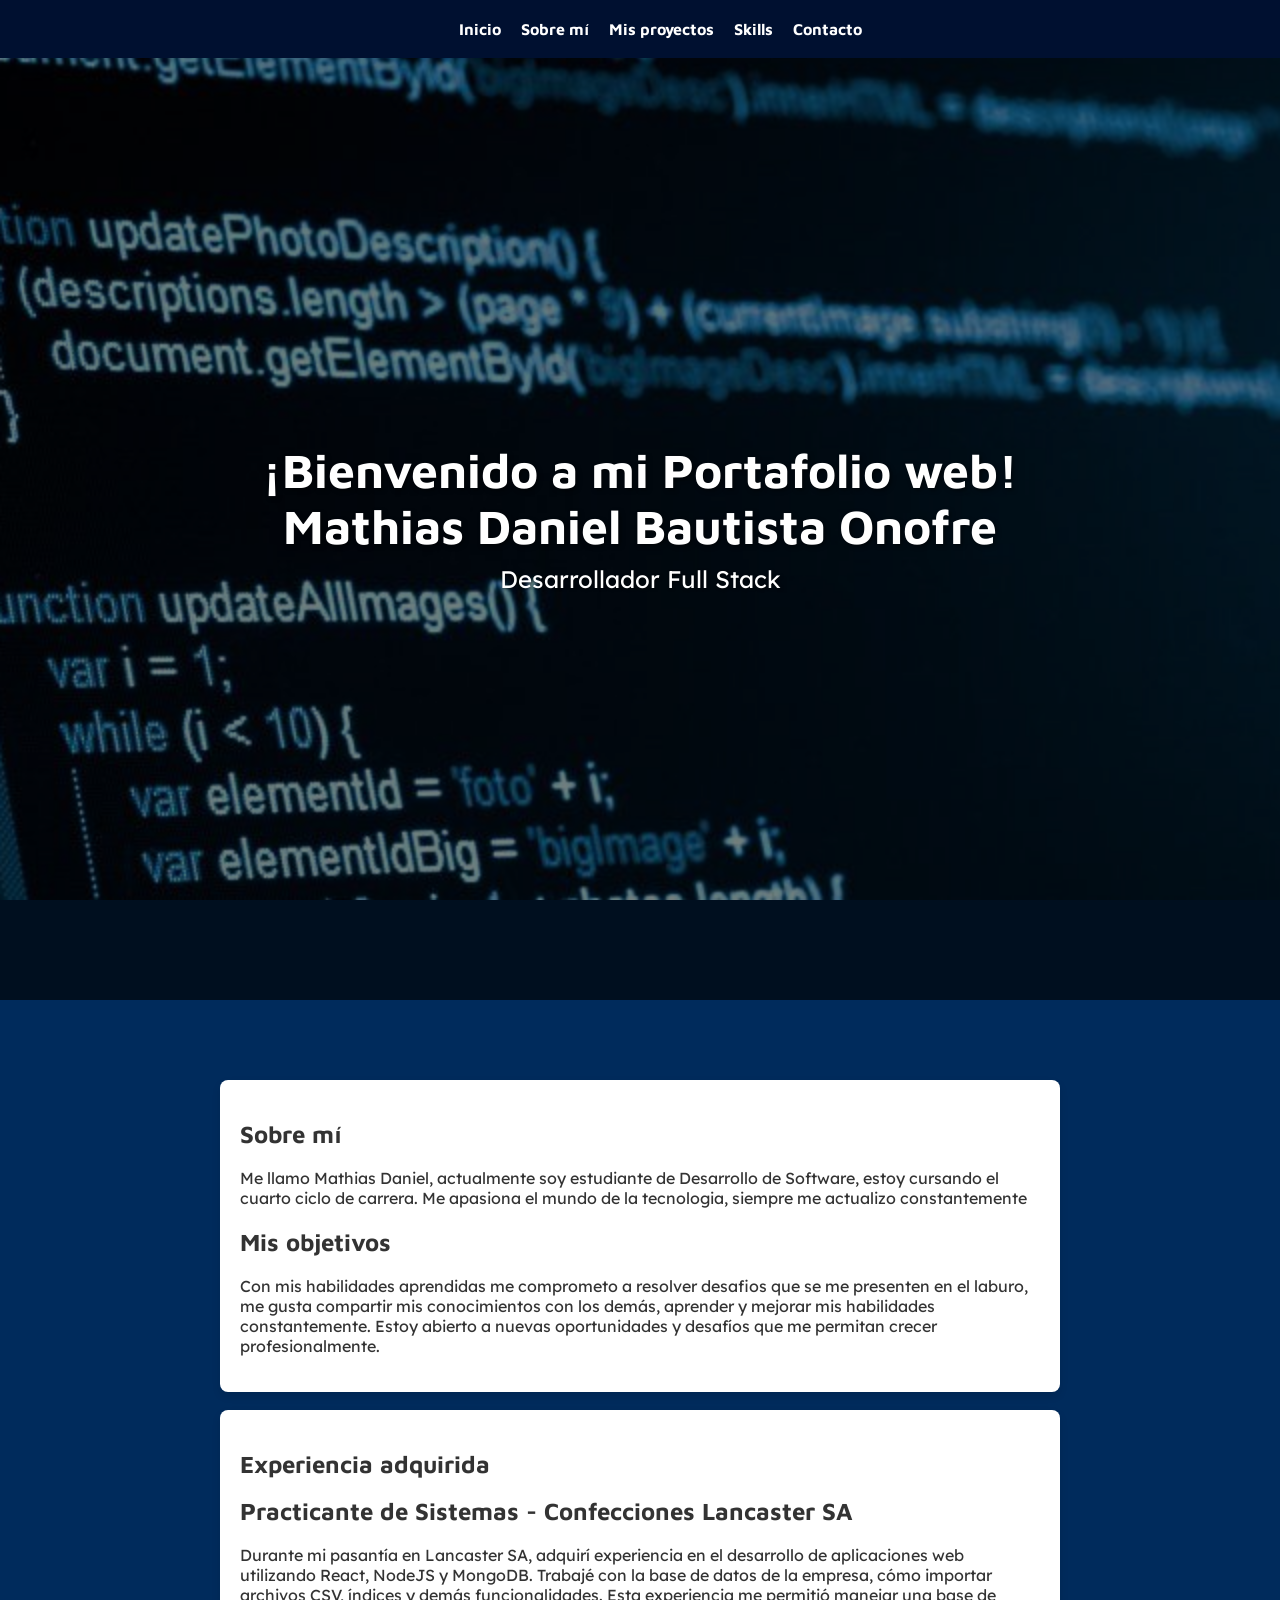
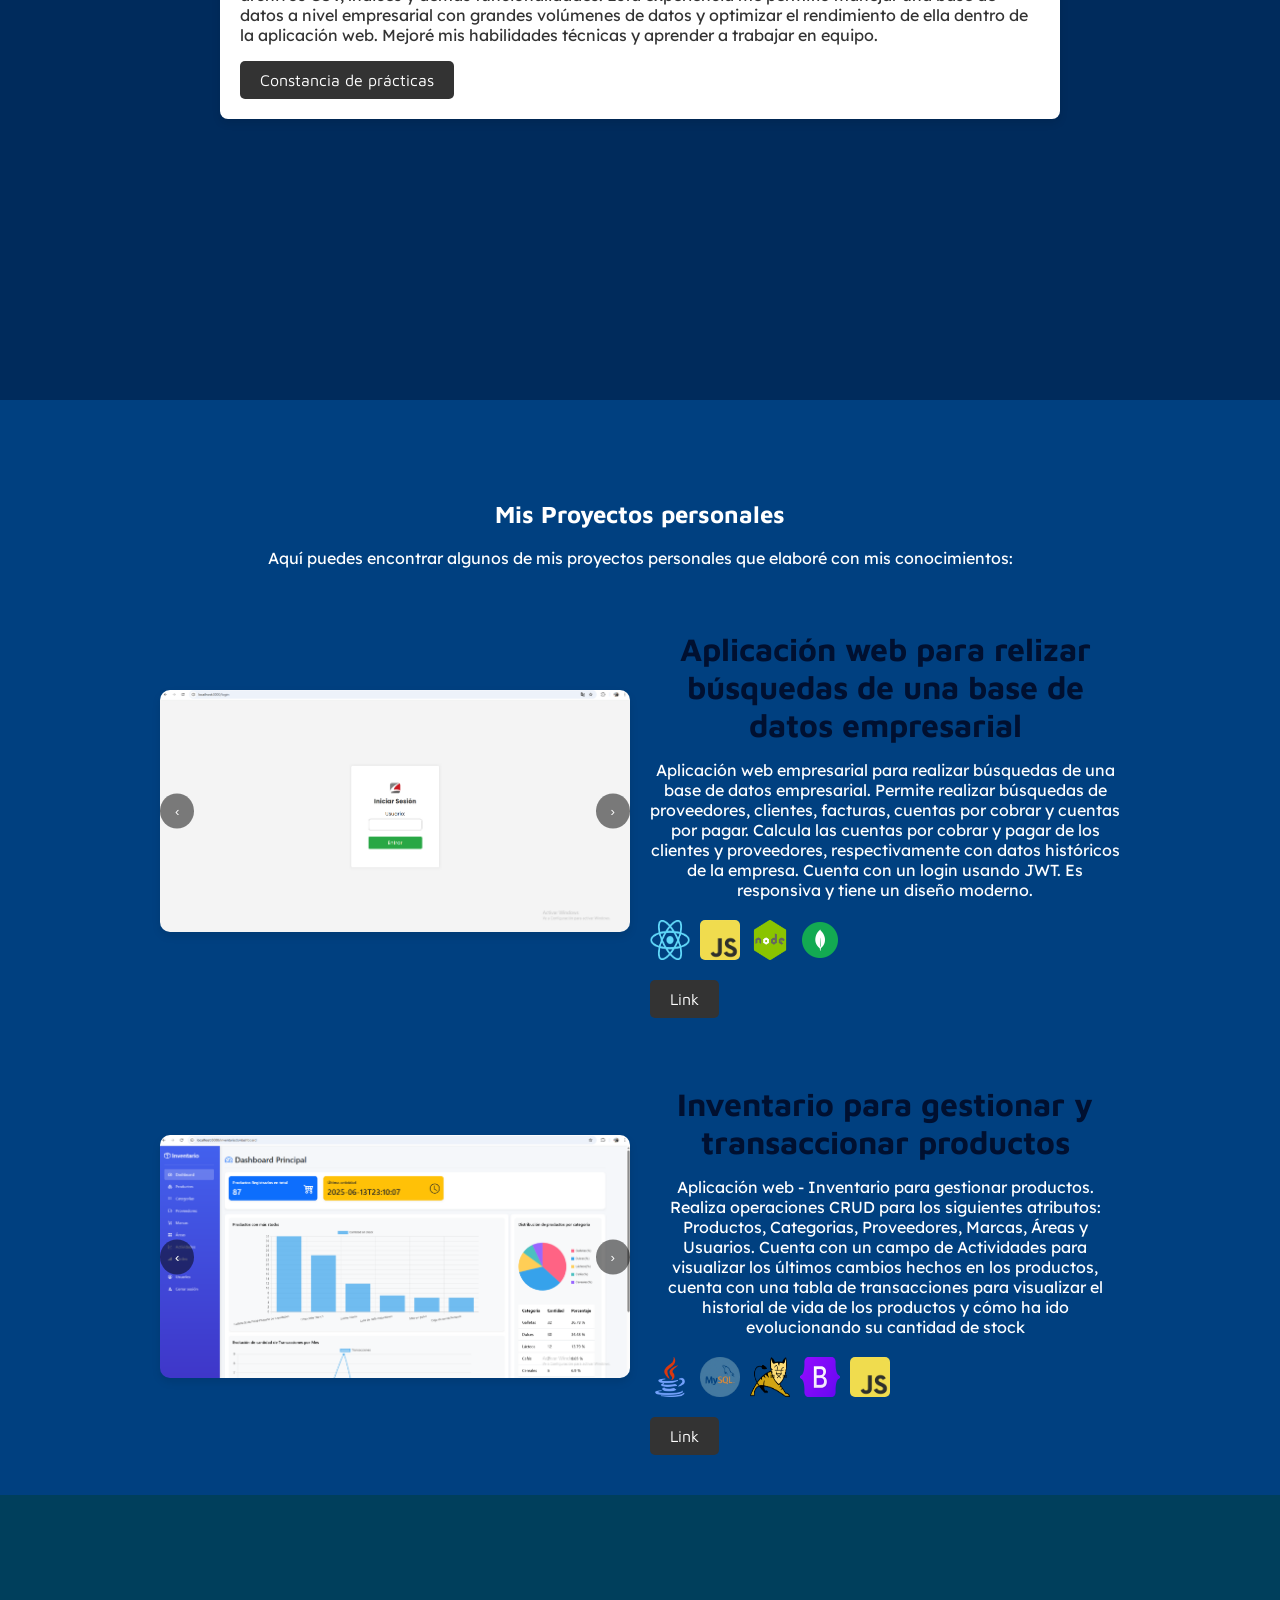
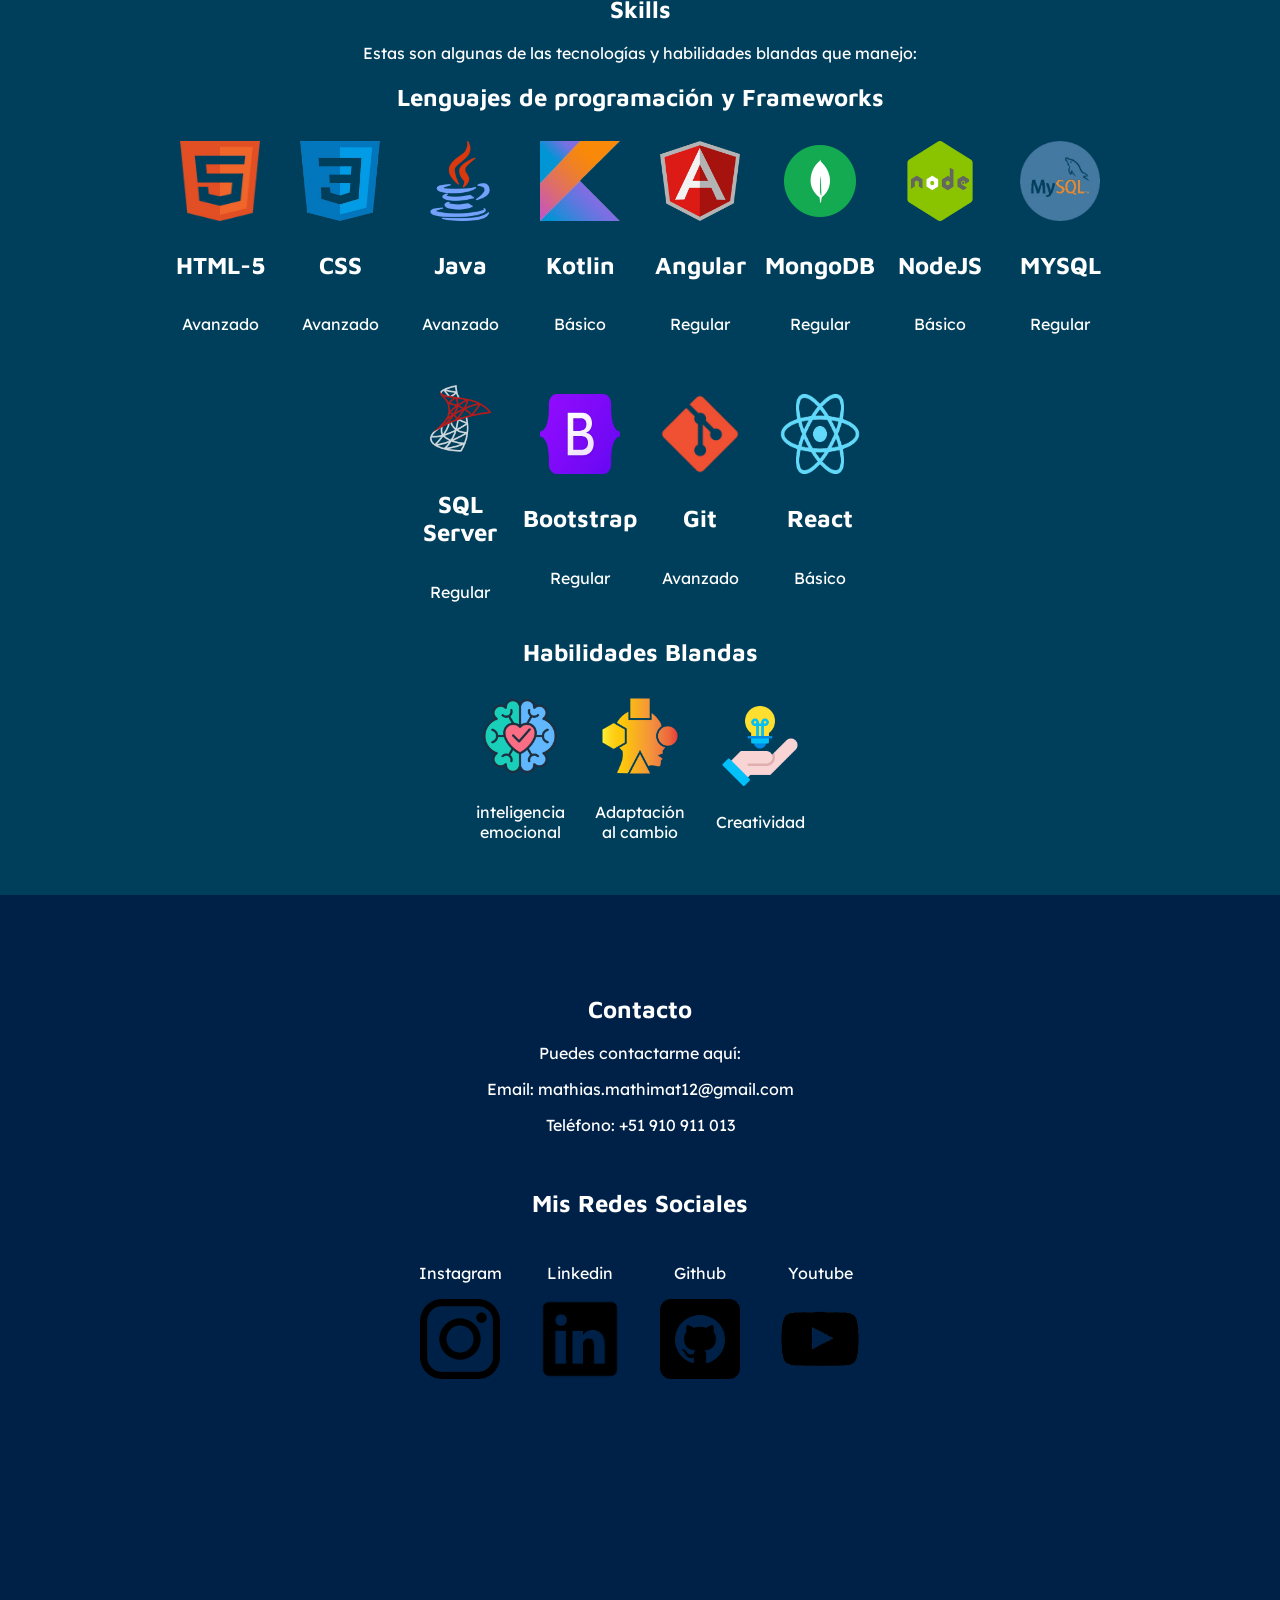
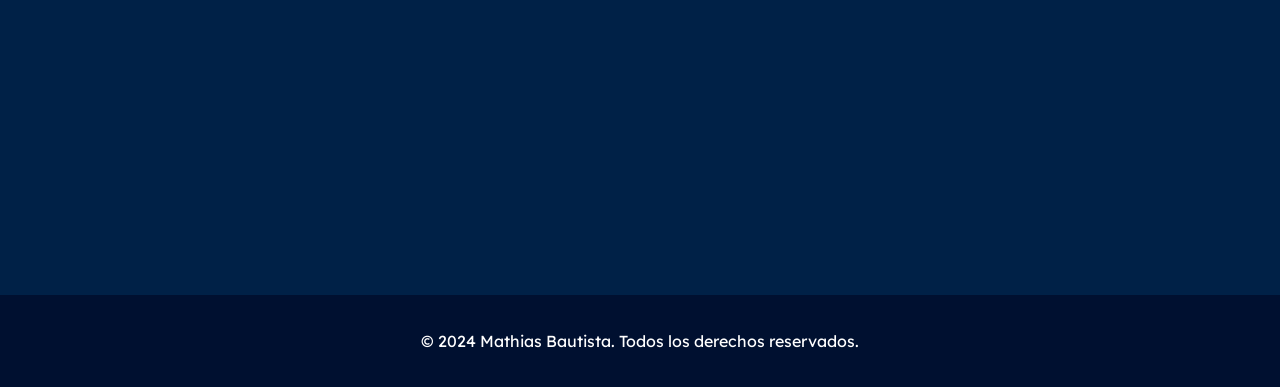
<file: index.html>
<!DOCTYPE html>
<html lang="es">
  <head>
    <meta charset="UTF-8" />
    <meta name="viewport" content="width=device-width, initial-scale=1.0" />
    <title>Mi Portafolio Web</title>
    <link rel="stylesheet" href="style.css" />
    <link rel="preconnect" href="https://fonts.googleapis.com" />
    <link rel="preconnect" href="https://fonts.gstatic.com" crossorigin />
    <link
      href="https://fonts.googleapis.com/css2?family=Bree+Serif&family=Lexend:wght@100..900&family=Maven+Pro:wght@400..900&display=swap"
      rel="stylesheet"
    />
    <link rel="icon" type="image/png" href="images/portafolio.png" />
  </head>
  <body>
    <header>
      <nav>
        <a href="#inicio">Inicio</a>
        <a href="#sobre-mi">Sobre mí</a>
        <a href="#proyectos">Mis proyectos</a>
        <a href="#skills">Skills</a>
        <a href="#contacto">Contacto</a>
      </nav>
    </header>

    <section id="inicio">
      <div class="section-container">
        <h1>¡Bienvenido a mi Portafolio web!</h1>
        <h1>Mathias Daniel Bautista Onofre</h1>
        <p>Desarrollador Full Stack</p>
      </div>
    </section>

    <section id="sobre-mi">
      <div class="section-container">
        <div class="Caja1">
          <h2>Sobre mí</h2>
          <p>
            Me llamo Mathias Daniel, actualmente soy estudiante de Desarrollo de
            Software, estoy cursando el cuarto ciclo de carrera. Me apasiona el mundo de la
            tecnologia, siempre me actualizo constantemente
          </p>
          <h2>Mis objetivos</h2>
          <p>
            Con mis habilidades aprendidas me comprometo a resolver desafios que
            se me presenten en el laburo, me gusta compartir mis conocimientos con los 
            demás, aprender y mejorar mis habilidades constantemente. Estoy abierto a nuevas
            oportunidades y desafíos que me permitan crecer profesionalmente.
          </p>
        </div>
      </div>
      <br />
      <div class="section-container">
        <div class="Caja1">
          <h2>Experiencia adquirida</h2>
          <h2>Practicante de Sistemas - Confecciones Lancaster SA</h2>
          <p>
            Durante mi pasantía en Lancaster SA, adquirí experiencia en el
            desarrollo de aplicaciones web utilizando React, NodeJS y MongoDB. Trabajé 
            con la base de datos de la empresa, cómo importar archivos CSV, 
            índices y demás funcionalidades. Esta experiencia me permitió manejar 
            una base de datos a nivel empresarial con grandes volúmenes
            de datos y optimizar el rendimiento de ella dentro de la aplicación web.
            Mejoré mis habilidades técnicas y aprender a trabajar en equipo.
          </p>
          <div class="buttons">
              <a
                href="https://drive.google.com/file/d/18wakF-Fz5Os4qCxeTPctv4v8X3FvSiM_/view?usp=sharing"
                class="repo-button"
                target="_blank"
                >Constancia de prácticas</a
              >
            </div>
        </div>
      </div>
    </section>

    <section id="proyectos">
      <div class="section-container">
        <h2>Mis Proyectos personales</h2>
        <p>
          Aquí puedes encontrar algunos de mis proyectos personales que elaboré
          con mis conocimientos:
        </p>

        <div class="container">
          <div class="carousel-section">
            <div class="carousel-images">
              <img src="images/lan1.png" alt="Imagen 1" />
              <img src="images/lan2.png" alt="Imagen 2" />
              <img src="images/lan3.png" alt="Imagen 3" />
            </div>
            <div class="carousel-controls">
              <button id="prev">‹</button>
              <button id="next">›</button>
            </div>
          </div>
          <div class="content-section">
            <h1>Aplicación web para relizar búsquedas de una base de datos empresarial</h1>
            <p>
              Aplicación web empresarial para realizar búsquedas de una base de datos empresarial.
              Permite realizar búsquedas de proveedores, clientes, facturas, cuentas por cobrar y cuentas por pagar.
              Calcula las cuentas por cobrar y pagar de los clientes y proveedores, respectivamente con datos históricos de la empresa.
              Cuenta con un login usando JWT. Es responsiva y tiene un diseño moderno.
            </p>
            <div class="tech-icons">
              <img src="images/react.png" alt="React" />
              <img
                src="images/javascript.png"
                alt="JavaScript"
                style="border-radius: 5px"
              />
              <img src="images/nodejs.png" alt="NodeJS" />
              <img src="images/mongo.png" alt="MongoDB" />
            </div>
            <div class="buttons">
              <a
                href="https://github.com/MathiMat512/Club_Polaris"
                class="repo-button"
                target="_blank"
                >Link</a
              >
            </div>
          </div>
        </div>

        <div class="container">
          <div class="carousel-section">
            <div class="carousel-images">
              <img src="images/inven1.png" alt="Imagen 1" />
              <img src="images/inven2.png" alt="Imagen 2" />
              <img src="images/inven3.png" alt="Imagen 2" />
              <img src="images/inven4.png" alt="Imagen 2" />
              <img src="images/inven5.png" alt="Imagen 2" />
            </div>
            <div class="carousel-controls">
              <button id="prev1">‹</button>
              <button id="next1">›</button>
            </div>
          </div>
          <div class="content-section">
            <h1>Inventario para gestionar y transaccionar productos</h1>
            <p>
              Aplicación web - Inventario para gestionar productos. Realiza
              operaciones CRUD para los siguientes atributos: Productos,
              Categorias, Proveedores, Marcas, Áreas y Usuarios. Cuenta con un
              campo de Actividades para visualizar los últimos cambios hechos en
              los productos, cuenta con una tabla de transacciones para
              visualizar el historial de vida de los productos y cómo ha ido
              evolucionando su cantidad de stock
            </p>
            <div class="tech-icons">
              <img src="images/java.png" alt="Java" />
              <img src="images/mysql.png" alt="MySQL" />
              <img src="images/tomcat.png" alt="tomcat" />
              <img src="images/Bootstrap_logo.svg.png" alt="Bootstrap" />
              <img
                src="images/javascript.png"
                alt="JavaScript"
                style="border-radius: 5px"
              />
            </div>
            <div class="buttons">
              <a
                href="https://www.youtube.com/watch?v=9Un-U8q6yE0&list=LL&index=5"
                class="repo-button"
                target="_blank"
                >Link</a
              >
            </div>
          </div>
        </div>
      </div>
    </section>

    <section id="skills">
      <div class="section-container">
        <h2>Skills</h2>
        <p>
          Estas son algunas de las tecnologías y habilidades blandas que manejo:
        </p>
        <h2>Lenguajes de programación y Frameworks</h2>
        <div class="skills-container">
          <div class="skill">
            <img src="images//html-5.png" alt="HTML Icon" class="skill-icon" />
            <h2>HTML-5</h2>
            <p>Avanzado</p>
          </div>
          <div class="skill">
            <img src="images/css-3.png" alt="CSS Icon" class="skill-icon" />
            <h2>CSS</h2>
            <p>Avanzado</p>
          </div>
          <div class="skill">
            <img
              src="images/java.png"
              alt="JavaScript Icon"
              class="skill-icon"
            />
            <h2>Java</h2>
            <p>Avanzado</p>
          </div>
          <div class="skill">
            <img
              src="images/kotlin.png"
              alt="JavaScript Icon"
              class="skill-icon"
            />
            <h2>Kotlin</h2>
            <p>Básico</p>
          </div>
          <div class="skill">
            <img
              src="images/angular.png"
              alt="JavaScript Icon"
              class="skill-icon"
            />
            <h2>Angular</h2>
            <p>Regular</p>
          </div>
          <div class="skill">
            <img src="images/mongo.png" class="skill-icon" alt="" />
            <h2>MongoDB</h2>
            <p>Regular</p>
          </div>
          <div class="skill">
            <img src="images/nodejs.png" class="skill-icon" alt="" />
            <h2>NodeJS</h2>
            <p>Básico</p>
          </div>
          <div class="skill">
            <img
              src="images/mysql.png"
              class="skill-icon"
              alt=""
            />
            <h2>MYSQL</h2>
            <p>Regular</p>
          </div>
        </div>
        <div class="skills-container">
          <div class="skill">
            <img
              src="images/microsoft-sql-server.png"
              class="skill-icon"
              alt=""
            />
            <h2>SQL Server</h2>
            <p>Regular</p>
          </div>
          <div class="skill">
            <img
              src="images/Bootstrap_logo.svg.png"
              class="skill-icon"
              alt=""
            />
            <h2>Bootstrap</h2>
            <p>Regular</p>
          </div>
          <div class="skill">
            <img
              src="images/git.png"
              class="skill-icon"
              alt=""
            />
            <h2>Git</h2>
            <p>Avanzado</p>
          </div>
          <div class="skill">
            <img
              src="images/react.png"
              class="skill-icon"
              alt=""
            />
            <h2>React</h2>
            <p>Básico</p>
          </div>
        </div>
        <h2>Habilidades Blandas</h2>
        <div class="skills-container">
          <div class="skill">
            <img
              src="images/inteligencia-emocional.png"
              class="skill-icon"
              alt=""
            />
            <p>inteligencia emocional</p>
          </div>
          <div class="skill">
            <img src="images/adaptacion.png" class="skill-icon" alt="" />
            <p>Adaptación al cambio</p>
          </div>
          <div class="skill">
            <img src="images/idea.png" class="skill-icon" alt="" />
            <p>Creatividad</p>
          </div>
        </div>
      </div>
    </section>

    <section id="contacto">
      <div class="section-container">
        <h2>Contacto</h2>
        <p>Puedes contactarme aquí:</p>
        <p>Email: mathias.mathimat12@gmail.com</p>
        <p>Teléfono: +51 910 911 013</p>
      </div>
      <br />
      <div class="section-container">
        <h2>Mis Redes Sociales</h2>
        <div class="skills-container">
          <div class="skill">
            <p>Instagram</p>
            <a href="https://www.instagram.com/daniveloper/" target="_blank">
              <img
                src="images/logotipo-de-instagram.png"
                class="skill-icon"
                alt=""
              />
            </a>
          </div>
          <div class="skill">
            <p>Linkedin</p>
            <a href="https://www.linkedin.com/in/mathias-bautista-onofre-774751302/" target="_blank">
              <img src="images/linkedin.png" class="skill-icon" alt="" />
            </a>
          </div>
          <div class="skill">
            <p>Github</p>
            <a href="https://github.com/MathiMat512" target="_blank">
              <img src="images/github.png" class="skill-icon" alt="" />
            </a>
          </div>
          <div class="skill">
            <p>Youtube</p>
            <a
              href="https://www.youtube.com/@mathiasbautistaonofre8896/videos"
              target="_blank"
            >
              <img src="images/youtube.png" class="skill-icon" alt="" />
            </a>
          </div>
        </div>
      </div>
    </section>

    <footer>
      <p>© 2024 Mathias Bautista. Todos los derechos reservados.</p>
    </footer>
    <script src="script.js"></script>
  </body>
</html>
</file>
<file: style.css>
body {
    font-family: Arial, sans-serif;
    margin: 0;
    padding: 0;
    color: #fff;
    background-color: #001f3f;
  }
  
  header {
    background-color: #001030;
    padding: 20px;
    position: fixed;
    width: 100%;
    z-index: 1000;
    top: 0;
    left: 0;
  }
  
  nav {
    display: flex;
    justify-content: center;
    gap: 20px;
  }
  
  nav a {
    text-decoration: none;
    color: #fff;
    font-weight: bold;
    transition: color 0.3s ease;
    font-family: "Maven Pro", serif;
  }
  
  nav a:hover {
    color: #1e90ff;
  }
  
  section {
    padding: 80px 20px 20px;
    min-height: 100vh;
  }
  
  .section-container {
    max-width: 1000px;
    margin: 0 auto;
    text-align: center;
    font-family: "Maven Pro", serif;
  }

  .section-container2 {
    max-width: 1000px;
    margin: 0 auto;
    text-align: center;
    font-family: "Maven Pro", serif;
    display: flex;
  }
  
  #inicio {
    position: relative; /* Necesario para la imagen de fondo */
    background-image: url('images/fondo1.jpg'); /* Añadimos la imagen de fondo */
    background-size: cover; /* La imagen cubre toda la sección */
    background-position: center; /* Centra la imagen */
    background-attachment: fixed; /* Hace que la imagen de fondo se quede fija al hacer scroll */
    height: 100vh; /* Ocupa toda la altura de la ventana */
    display: flex;
    justify-content: center;
    align-items: center;
    text-align: center; /* Asegura que el texto se centre */
}

#inicio::before {
    content: ''; /* Crea un pseudo-elemento para la capa oscura */
    position: absolute;
    top: 0;
    left: 0;
    width: 100%;
    height: 100%;
    background-color: rgba(0, 0, 0, 0.5); /* Oscurece la imagen de fondo */
    z-index: 0; /* Pone la capa oscura detrás del contenido */
}

#inicio .section-container {
    z-index: 1; /* Asegura que el texto esté sobre la imagen */
    color: #fff; /* Asegura que el texto sea blanco y legible */
}

#inicio h1 {
    font-size: 3em;
    margin: 0;
    padding: 0;
    text-shadow: 2px 2px 4px rgba(0, 0, 0, 0.5); /* Añade sombra al texto para mejorar la legibilidad */
}

#inicio p {
    font-size: 1.5em;
    margin-top: 10px;
    text-shadow: 1px 1px 3px rgba(0, 0, 0, 0.5); /* Añade sombra al texto para mejorar la legibilidad */
}

  
  .Caja1 {
    background-color: white; /* Fondo blanco */
    color: #333; /* Color de texto oscuro para buen contraste */
    padding: 20px; /* Espaciado interno para que el texto no quede pegado al borde */
    border-radius: 8px; /* Bordes redondeados para un diseño más suave */
    box-shadow: 0 4px 8px rgba(0, 0, 0, 0.1); /* Sombra sutil para darle profundidad */
    max-width: 800px; /* Máximo ancho para evitar que se estire demasiado */
    margin: 0 auto; /* Centra la caja en la pantalla */
    text-align: left;
}

h2 {
    font-family: "Maven Pro", serif;
}

p {
    font-family: "Lexend", serif;
}


#skills {
  padding: 80px 20px 20px;
  min-height: 100vh;
  background-color: #f4f4f4;
}

.skills-container {
  display: flex;
  justify-content: center;
  gap: 20px;
  flex-wrap: wrap; /* Esto permite que los elementos se acomoden cuando no hay suficiente espacio */
  margin-top: 30px;
}

.skill {
  display: flex;
  flex-direction: column;
  align-items: center;
  justify-content: center;
  width: 100px; /* Puedes ajustar el tamaño de cada div */
  text-align: center;
}

.skill-icon {
  width: 80px; /* Ajusta el tamaño del icono */
  height: 80px; /* Mantiene la proporción del icono */
  margin-bottom: 10px;
}

.skill {
  font-size: 1em;
  margin: 0;
  color: #ffffff; /* Color para el texto */
  font-family: "Maven Pro", serif;
}

.container {
  display: flex;
  flex-wrap: wrap;
  justify-content: center;
  align-items: center;
  padding: 20px;
  gap: 20px;
}

.image-section {
  flex: 1;
  max-width: 600px;
}

.image-section img {
  width: 100%;
  border-radius: 10px;
  box-shadow: 0 4px 8px rgba(0, 0, 0, 0.1);
}

.content-section {
  flex: 1;
  max-width: 600px;
}

.content-section h1 {
  font-size: 2rem;
  color: #001030;
  margin-bottom: 10px;
}

.content-section p {
  font-size: 1rem;
  margin-bottom: 20px;
  color: #ffffff;
}

.tech-icons {
  display: flex;
  gap: 10px;
  margin-bottom: 20px;
}

.tech-icons img {
  width: 40px;
  height: 40px;
}

.buttons {
  display: flex;
  gap: 10px;
}

.buttons a {
  text-decoration: none;
  padding: 10px 20px;
  font-size: 1rem;
  border-radius: 5px;
  color: white;
  text-align: center;
}

.repo-button {
  background-color: #333;
}

.page-button {
  background-color: #0077b6;
}

@media (max-width: 768px) {
  .container {
    flex-direction: column;
    text-align: center;
  }

  .image-section,
  .content-section {
    max-width: 100%;
  }
}

.carousel-section {
  flex: 1;
  max-width: 600px;
  position: relative;
  overflow: hidden;
  border-radius: 10px;
  box-shadow: 0 4px 8px rgba(0, 0, 0, 0.1);
}

.carousel-images {
  display: flex;
  transition: transform 0.5s ease-in-out;
}

.carousel-images img {
  width: 100%;
  flex-shrink: 0;
}

.carousel-controls {
  position: absolute;
  top: 50%;
  width: 100%;
  display: flex;
  justify-content: space-between;
  transform: translateY(-50%);
}

.carousel-controls button {
  background-color: rgba(0, 0, 0, 0.5);
  border: none;
  color: white;
  padding: 10px 15px;
  cursor: pointer;
  border-radius: 50%;
}

.carousel-controls button:hover {
  background-color: rgba(0, 0, 0, 0.8);
}





  #sobre-mi {
    background-color: #002b5c;
  }
  
  #proyectos {
    background-color: #004080;
  }
  
  #skills {
    background-color: #003f5c;
  }
  
  #contacto {
    background-color: #002147;
  }
  
  footer {
    text-align: center;
    padding: 20px;
    background-color: #001030;
    color: #fff;
    position: relative;
  }

body {
    font-family: Arial, sans-serif;
    margin: 0;
    padding: 0;
    color: #fff;
    background-color: #001f3f;
  }
  
  header {
    background-color: #001030;
    padding: 20px;
    position: fixed;
    width: 100%;
    z-index: 1000;
    top: 0;
    left: 0;
  }
  
  nav {
    display: flex;
    justify-content: center;
    gap: 20px;
  }
  
  nav a {
    text-decoration: none;
    color: #fff;
    font-weight: bold;
    transition: color 0.3s ease;
    font-family: "Maven Pro", serif;
  }
  
  nav a:hover {
    color: #1e90ff;
  }
  
  section {
    padding: 80px 20px 20px;
    min-height: 100vh;
  }
  
  .section-container {
    max-width: 1000px;
    margin: 0 auto;
    text-align: center;
    font-family: "Maven Pro", serif;
  }

  .section-container2 {
    max-width: 1000px;
    margin: 0 auto;
    text-align: center;
    font-family: "Maven Pro", serif;
    display: flex;
  }
  
  #inicio {
    position: relative; /* Necesario para la imagen de fondo */
    background-image: url('images/fondo1.jpg'); /* Añadimos la imagen de fondo */
    background-size: cover; /* La imagen cubre toda la sección */
    background-position: center; /* Centra la imagen */
    background-attachment: fixed; /* Hace que la imagen de fondo se quede fija al hacer scroll */
    height: 100vh; /* Ocupa toda la altura de la ventana */
    display: flex;
    justify-content: center;
    align-items: center;
    text-align: center; /* Asegura que el texto se centre */
}

#inicio::before {
    content: ''; /* Crea un pseudo-elemento para la capa oscura */
    position: absolute;
    top: 0;
    left: 0;
    width: 100%;
    height: 100%;
    background-color: rgba(0, 0, 0, 0.5); /* Oscurece la imagen de fondo */
    z-index: 0; /* Pone la capa oscura detrás del contenido */
}

#inicio .section-container {
    z-index: 1; /* Asegura que el texto esté sobre la imagen */
    color: #fff; /* Asegura que el texto sea blanco y legible */
}

#inicio h1 {
    font-size: 3em;
    margin: 0;
    padding: 0;
    text-shadow: 2px 2px 4px rgba(0, 0, 0, 0.5); /* Añade sombra al texto para mejorar la legibilidad */
}

#inicio p {
    font-size: 1.5em;
    margin-top: 10px;
    text-shadow: 1px 1px 3px rgba(0, 0, 0, 0.5); /* Añade sombra al texto para mejorar la legibilidad */
}

  
  .Caja1 {
    background-color: white; /* Fondo blanco */
    color: #333; /* Color de texto oscuro para buen contraste */
    padding: 20px; /* Espaciado interno para que el texto no quede pegado al borde */
    border-radius: 8px; /* Bordes redondeados para un diseño más suave */
    box-shadow: 0 4px 8px rgba(0, 0, 0, 0.1); /* Sombra sutil para darle profundidad */
    max-width: 800px; /* Máximo ancho para evitar que se estire demasiado */
    margin: 0 auto; /* Centra la caja en la pantalla */
    text-align: left;
}

h2 {
    font-family: "Maven Pro", serif;
}

p {
    font-family: "Lexend", serif;
}


#skills {
  padding: 80px 20px 20px;
  min-height: 100vh;
  background-color: #f4f4f4;
}

.skills-container {
  display: flex;
  justify-content: center;
  gap: 20px;
  flex-wrap: wrap; /* Esto permite que los elementos se acomoden cuando no hay suficiente espacio */
  margin-top: 30px;
}

.skill {
  display: flex;
  flex-direction: column;
  align-items: center;
  justify-content: center;
  width: 100px; /* Puedes ajustar el tamaño de cada div */
  text-align: center;
}

.skill-icon {
  width: 80px; /* Ajusta el tamaño del icono */
  height: 80px; /* Mantiene la proporción del icono */
  margin-bottom: 10px;
}

.skill {
  font-size: 1em;
  margin: 0;
  color: #ffffff; /* Color para el texto */
  font-family: "Maven Pro", serif;
}

.container {
  display: flex;
  flex-wrap: wrap;
  justify-content: center;
  align-items: center;
  padding: 20px;
  gap: 20px;
}

.image-section {
  flex: 1;
  max-width: 600px;
}

.image-section img {
  width: 100%;
  border-radius: 10px;
  box-shadow: 0 4px 8px rgba(0, 0, 0, 0.1);
}

.content-section {
  flex: 1;
  max-width: 600px;
}

.content-section h1 {
  font-size: 2rem;
  color: #001030;
  margin-bottom: 10px;
}

.content-section p {
  font-size: 1rem;
  margin-bottom: 20px;
  color: #ffffff;
}

.tech-icons {
  display: flex;
  gap: 10px;
  margin-bottom: 20px;
}

.tech-icons img {
  width: 40px;
  height: 40px;
}

.buttons {
  display: flex;
  gap: 10px;
}

.buttons a {
  text-decoration: none;
  padding: 10px 20px;
  font-size: 1rem;
  border-radius: 5px;
  color: white;
  text-align: center;
}

.repo-button {
  background-color: #333;
}

.page-button {
  background-color: #0077b6;
}

@media (max-width: 768px) {
  .container {
    flex-direction: column;
    text-align: center;
  }

  .image-section,
  .content-section {
    max-width: 100%;
  }
}

.carousel-section {
  flex: 1;
  max-width: 600px;
  position: relative;
  overflow: hidden;
  border-radius: 10px;
  box-shadow: 0 4px 8px rgba(0, 0, 0, 0.1);
}

.carousel-images {
  display: flex;
  transition: transform 0.5s ease-in-out;
}

.carousel-images img {
  width: 100%;
  flex-shrink: 0;
}

.carousel-controls {
  position: absolute;
  top: 50%;
  width: 100%;
  display: flex;
  justify-content: space-between;
  transform: translateY(-50%);
}

.carousel-controls button {
  background-color: rgba(0, 0, 0, 0.5);
  border: none;
  color: white;
  padding: 10px 15px;
  cursor: pointer;
  border-radius: 50%;
}

.carousel-controls button:hover {
  background-color: rgba(0, 0, 0, 0.8);
}





  #sobre-mi {
    background-color: #002b5c;
  }
  
  #proyectos {
    background-color: #004080;
  }
  
  #skills {
    background-color: #003f5c;
  }
  
  #contacto {
    background-color: #002147;
  }
  
  footer {
    text-align: center;
    padding: 20px;
    background-color: #001030;
    color: #fff;
    position: relative;
  }
</file>
